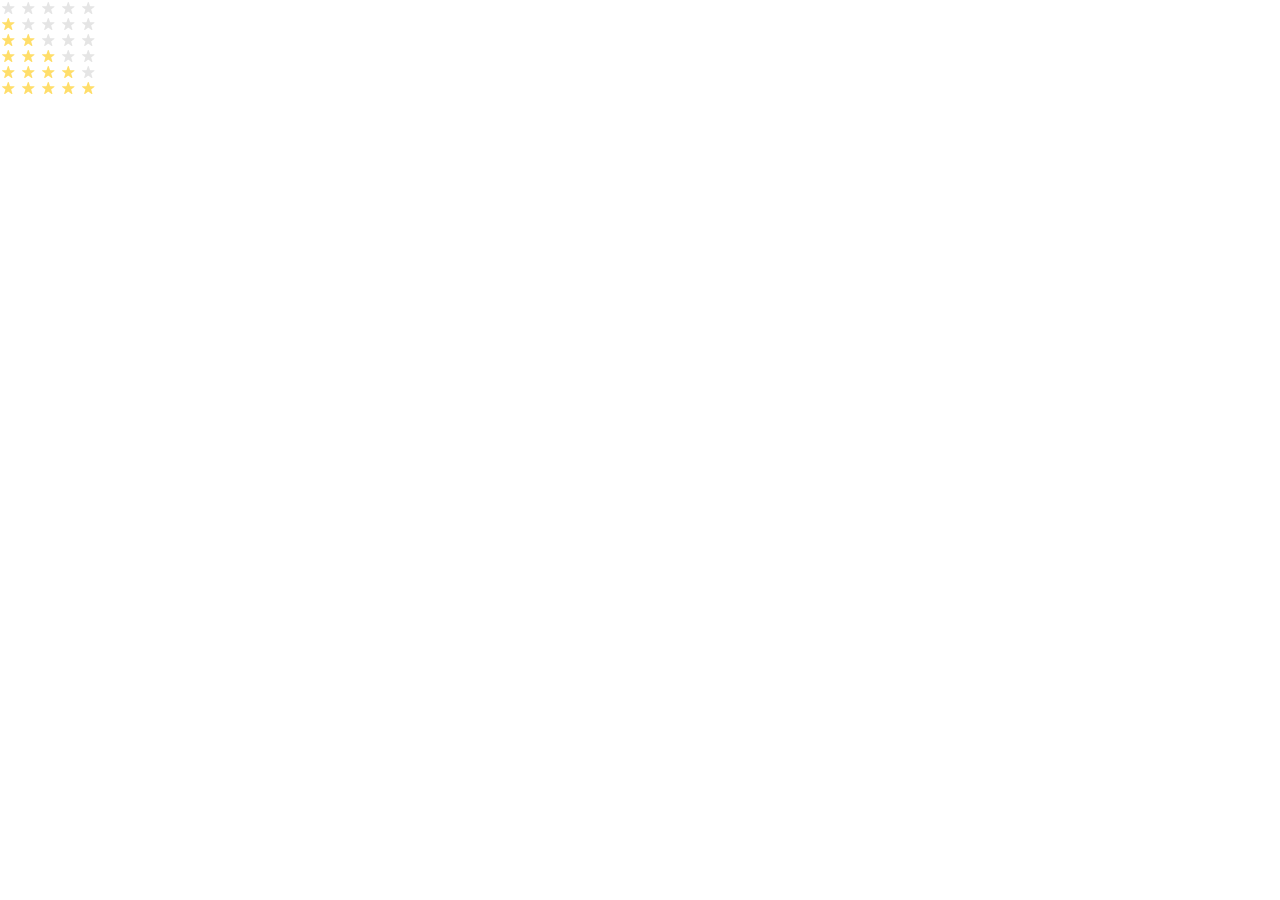
<file: index.html>
<!doctype html><html lang="en"><head><meta charset="utf-8"><meta name="viewport" content="width=device-width, user-scalable=no, initial-scale=1.0, maximum-scale=1.0, minimum-scale=1.0"><title>Stars</title><link rel="stylesheet" href="index.4986b99c.css"></head><body> <div class="stars stars--0"> <span class="stars__star"></span> <span class="stars__star"></span> <span class="stars__star"></span> <span class="stars__star"></span> <span class="stars__star"></span> </div> <div class="stars stars--1"> <span class="stars__star"></span> <span class="stars__star"></span> <span class="stars__star"></span> <span class="stars__star"></span> <span class="stars__star"></span> </div> <div class="stars stars--2"> <span class="stars__star"></span> <span class="stars__star"></span> <span class="stars__star"></span> <span class="stars__star"></span> <span class="stars__star"></span> </div> <div class="stars stars--3"> <span class="stars__star"></span> <span class="stars__star"></span> <span class="stars__star"></span> <span class="stars__star"></span> <span class="stars__star"></span> </div> <div class="stars stars--4"> <span class="stars__star"></span> <span class="stars__star"></span> <span class="stars__star"></span> <span class="stars__star"></span> <span class="stars__star"></span> </div> <div class="stars stars--5"> <span class="stars__star"></span> <span class="stars__star"></span> <span class="stars__star"></span> <span class="stars__star"></span> <span class="stars__star"></span> </div> </body></html>
</file>
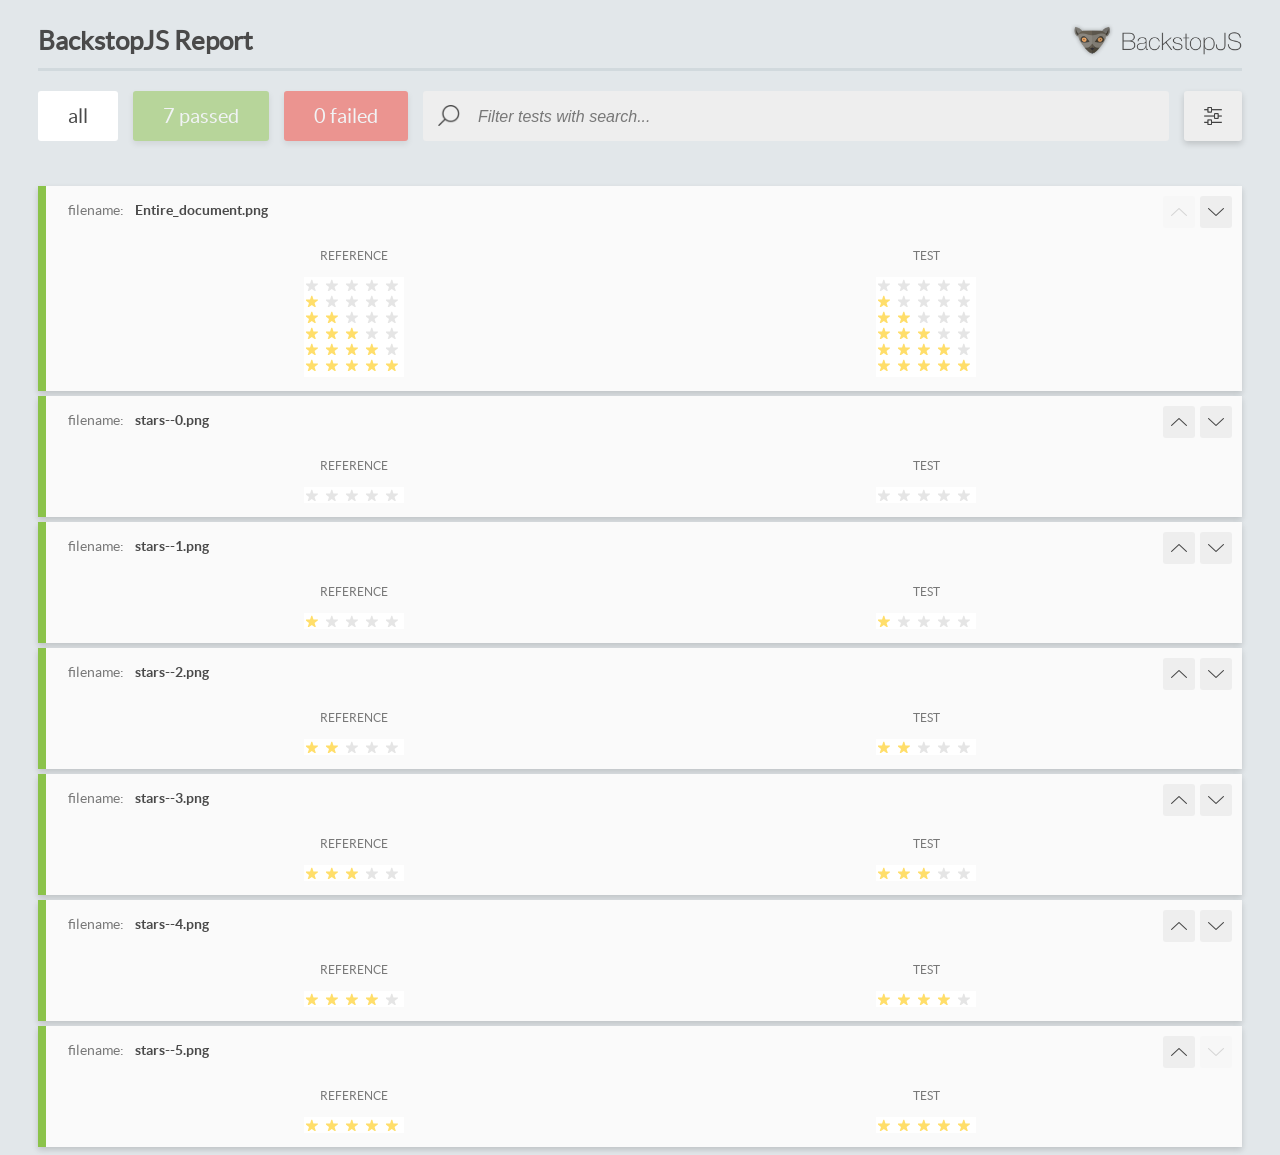
<file: report/html_report/index.html>
<!DOCTYPE html>
<html>
  <head>
    <meta charset="utf-8">
    <!-- Disable Cache -->
    <meta http-equiv="Cache-Control" content="no-cache, no-store, must-revalidate">
    <meta http-equiv="Pragma" content="no-cache">
    <meta http-equiv="Expires" content="0">

    <title>BackstopJS Report</title>

    <style>
      @font-face {
          font-family: 'latoregular';
          src: url('./assets/fonts/lato-regular-webfont.woff2') format('woff2'),
              url('./assets/fonts/lato-regular-webfont.woff') format('woff');
          font-weight: 400;
          font-style: normal;
      }
      @font-face {
          font-family: 'latobold';
          src: url('./assets/fonts/lato-bold-webfont.woff2') format('woff2'),
              url('./assets/fonts/lato-bold-webfont.woff') format('woff');
          font-weight: 700;
          font-style: normal;
      }

      .ReactModal__Body--open {
          overflow: hidden;
      }
      .ReactModal__Body--open .header {
        display: none;
      }

    </style>
  </head>
  <body style="background-color: #E2E7EA">
    <div id="root">

    </div>
    <script>
      function report (report) { // eslint-disable-line no-unused-vars
        window.tests = report;
      }
    </script>
    <script src="config.js"></script>
    <script src="index_bundle.js"></script>
  </body>
</html>
</file>
<file: index.4986b99c.css>
.stars{display:flex}.stars__star{background-image:url(star.822d561e.svg);background-position:50%;background-repeat:no-repeat;width:16px;height:16px}.stars__star:not(:last-child){margin-right:4px}.stars--1 .stars__star:nth-child(-n+1),.stars--2 .stars__star:nth-child(-n+2),.stars--3 .stars__star:nth-child(-n+3),.stars--4 .stars__star:nth-child(-n+4),.stars--5 .stars__star:nth-child(-n+5){background-image:url(star-active.edda4c43.svg)}body{margin:0}
/*# sourceMappingURL=index.4986b99c.css.map */
</file>
